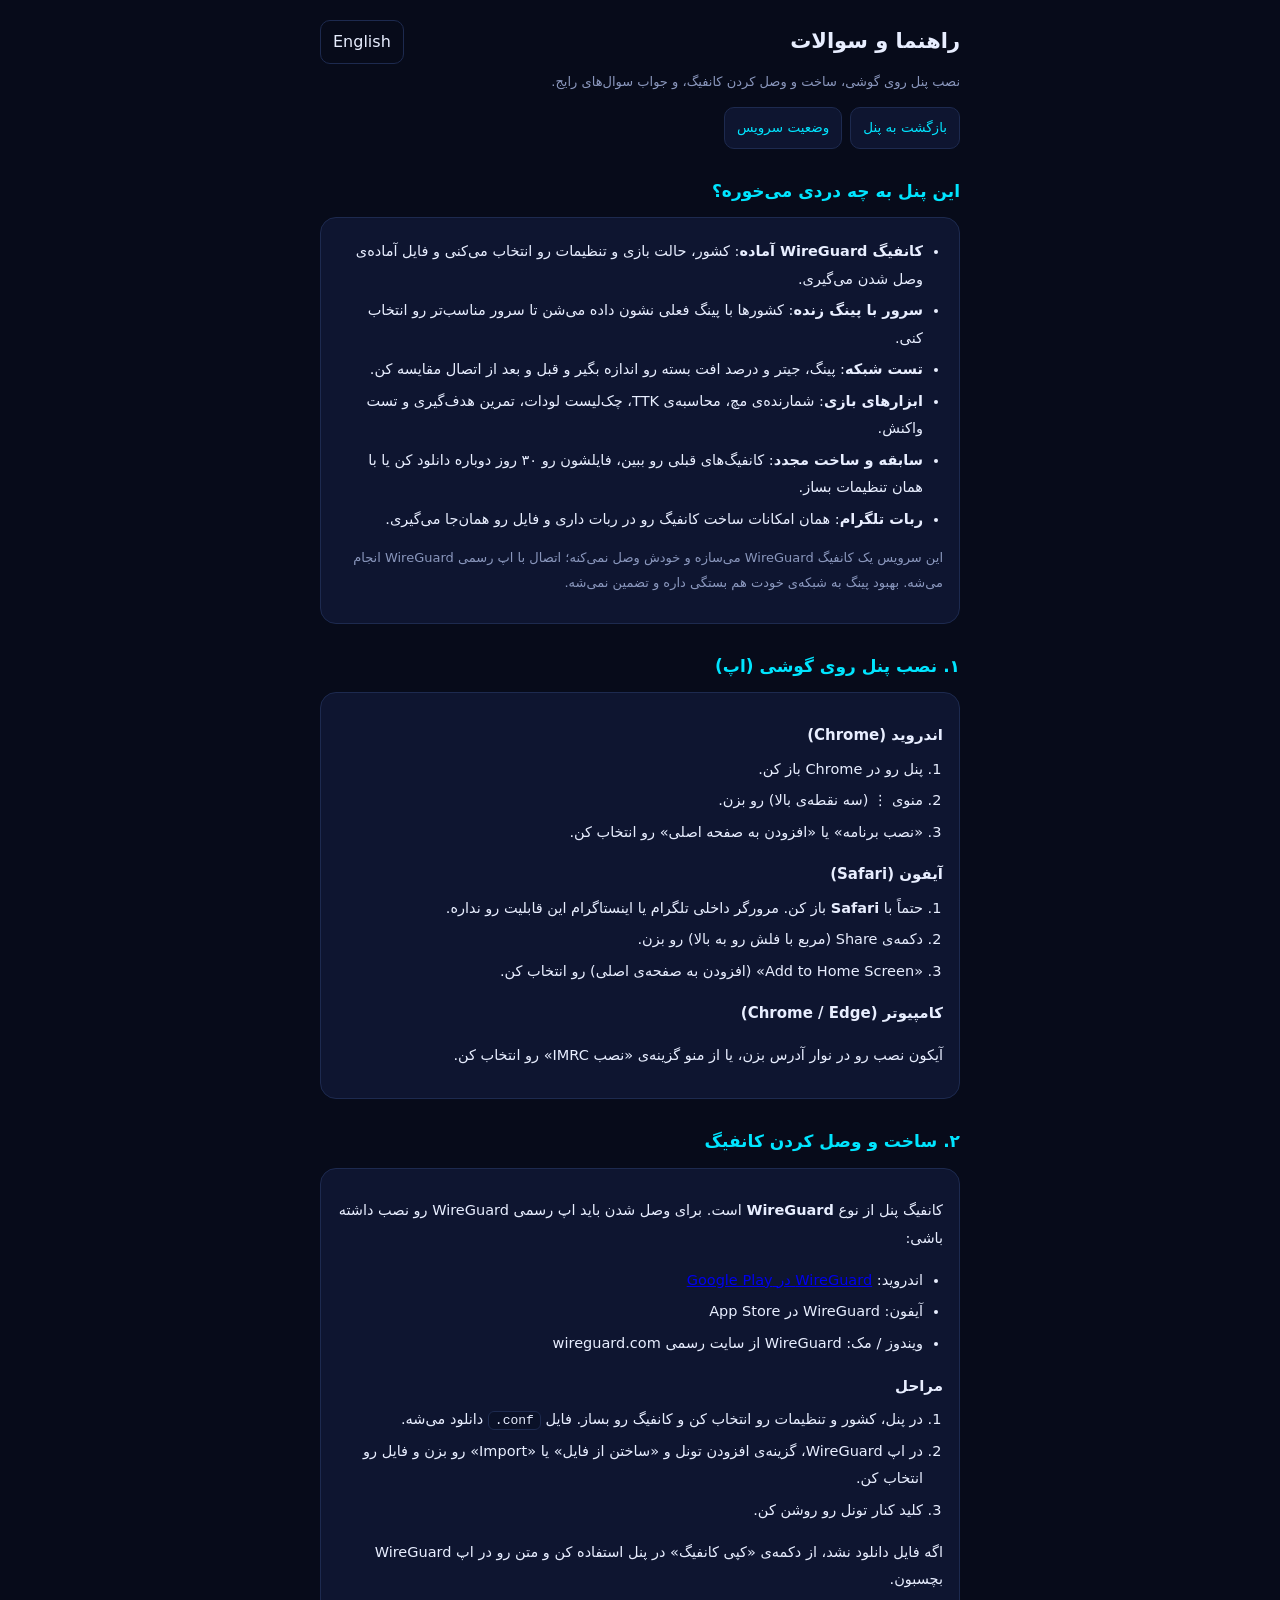
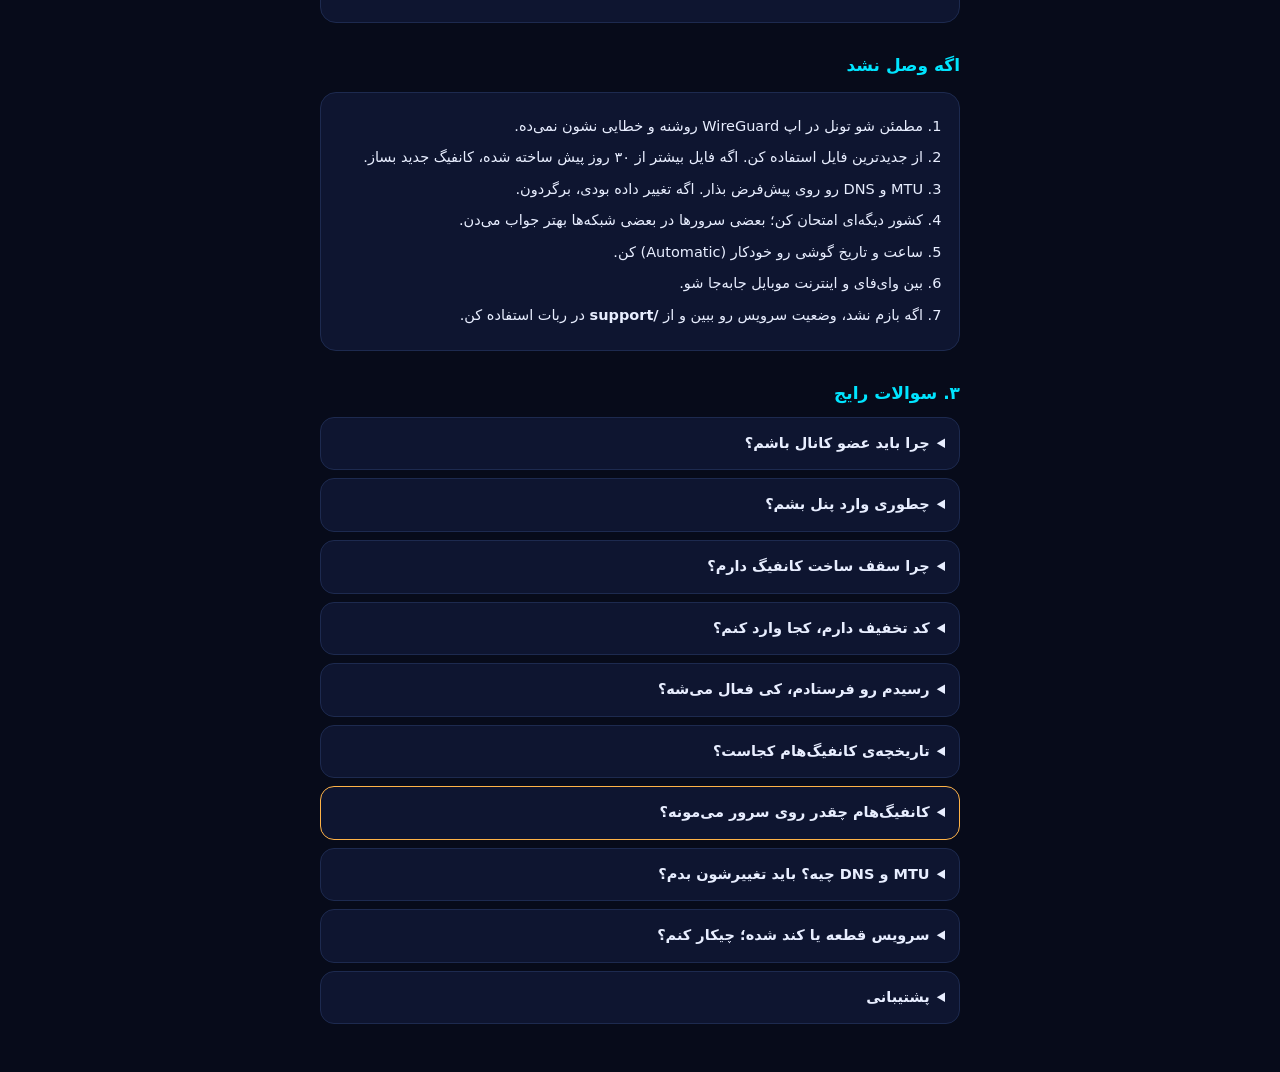
<file: help.html>
<!DOCTYPE html>
<html lang="fa" dir="rtl">
<head>
<meta charset="UTF-8"/>
<meta name="viewport" content="width=device-width,initial-scale=1,viewport-fit=cover"/>
<meta name="robots" content="noindex"/>
<meta name="theme-color" content="#070B1A"/>
<link rel="manifest" href="/manifest.webmanifest"/>
<link rel="apple-touch-icon" href="/icons/apple-touch-icon.png"/>
<title>راهنما و سوالات • IMRC | Help &amp; FAQ</title>
<style>
  :root{--bg:#070B1A;--card:#0E1530;--line:#1d2a4f;--tx:#E8EEFF;--dim:#8a97bd;--ac:#00E5FF}
  *{box-sizing:border-box}
  body{margin:0;min-height:100vh;background:var(--bg);color:var(--tx);font-family:Vazirmatn,system-ui,sans-serif;padding:20px 16px 48px;line-height:1.9}
  .wrap{max-width:640px;margin:0 auto}
  .top{display:flex;align-items:center;justify-content:space-between;gap:10px;margin-bottom:6px}
  h1{font-size:21px;margin:0}
  h2{font-size:17px;margin:26px 0 8px;color:var(--ac)}
  h3{font-size:15px;margin:14px 0 4px}
  p,li{font-size:14.5px;color:var(--tx)}
  .sub{color:var(--dim);font-size:13px}
  .card{background:var(--card);border:1px solid var(--line);border-radius:16px;padding:14px 16px;margin-top:10px}
  ol,ul{padding-inline-start:20px;margin:6px 0}
  li{margin:4px 0}
  code{direction:ltr;unicode-bidi:isolate;background:#0a1128;border:1px solid var(--line);border-radius:6px;padding:1px 6px;font-size:13px}
  .lang{background:transparent;color:var(--tx);border:1px solid var(--line);border-radius:10px;padding:6px 12px;font:inherit;cursor:pointer;white-space:nowrap}
  .nav{display:flex;gap:8px;flex-wrap:wrap;margin:12px 0 4px}
  .nav a{background:var(--card);border:1px solid var(--line);border-radius:10px;padding:7px 12px;color:var(--ac);text-decoration:none;font-size:13.5px}
  details{background:var(--card);border:1px solid var(--line);border-radius:14px;padding:12px 14px;margin-top:8px}
  summary{cursor:pointer;font-weight:700;font-size:14.5px}
  details p{margin:8px 0 0;color:var(--dim)}
  details[open] summary{color:var(--ac)}
  .warn{border-color:#ffb347}
  /* دو زبان: فقط بلوک زبان فعال نمایش داده می‌شه */
  html:not([lang="en"]) .en{display:none}
  html[lang="en"] .fa{display:none}
</style>
</head>
<body>
<div class="wrap">
  <div class="top">
    <h1><span class="fa">راهنما و سوالات</span><span class="en">Help &amp; FAQ</span></h1>
    <button class="lang" id="langBtn" type="button" onclick="toggleLang()">English</button>
  </div>
  <div class="sub"><span class="fa">نصب پنل روی گوشی، ساخت و وصل کردن کانفیگ، و جواب سوال‌های رایج.</span><span class="en">Install the panel on your phone, import your config, and common questions.</span></div>
  <div id="envWarn" class="card warn" style="display:none">
    <div class="fa">این صفحه داخل مرورگر برنامه‌ی دیگری (مثل تلگرام یا اینستاگرام) باز شده. برای نصب روی گوشی، لینک را در <b>Safari</b> (آیفون) یا <b>Chrome</b> (اندروید) باز کن.</div>
    <div class="en">This page is open inside another app’s browser (Telegram, Instagram…). To install on your phone, open the link in <b>Safari</b> (iPhone) or <b>Chrome</b> (Android).</div>
  </div>
  <div class="nav">
    <a href="/"><span class="fa">بازگشت به پنل</span><span class="en">Back to panel</span></a>
    <a href="/status.html"><span class="fa">وضعیت سرویس</span><span class="en">Service status</span></a>
  </div>

  <!-- ===== به چه دردی می‌خوره ===== -->
  <h2><span class="fa">این پنل به چه دردی می‌خوره؟</span><span class="en">What is this panel for?</span></h2>
  <div class="card">
    <ul class="fa">
      <li><b>کانفیگ WireGuard آماده</b>: کشور، حالت بازی و تنظیمات رو انتخاب می‌کنی و فایل آماده‌ی وصل شدن می‌گیری.</li>
      <li><b>سرور با پینگ زنده</b>: کشورها با پینگ فعلی نشون داده می‌شن تا سرور مناسب‌تر رو انتخاب کنی.</li>
      <li><b>تست شبکه</b>: پینگ، جیتر و درصد افت بسته رو اندازه بگیر و قبل و بعد از اتصال مقایسه کن.</li>
      <li><b>ابزارهای بازی</b>: شمارنده‌ی مچ، محاسبه‌ی TTK، چک‌لیست لودات، تمرین هدف‌گیری و تست واکنش.</li>
      <li><b>سابقه و ساخت مجدد</b>: کانفیگ‌های قبلی رو ببین، فایلشون رو ۳۰ روز دوباره دانلود کن یا با همان تنظیمات بساز.</li>
      <li><b>ربات تلگرام</b>: همان امکانات ساخت کانفیگ رو در ربات داری و فایل رو همان‌جا می‌گیری.</li>
    </ul>
    <ul class="en">
      <li><b>Ready WireGuard configs</b>: pick a region, game mode and settings, and get a file ready to import.</li>
      <li><b>Live server ping</b>: regions are shown with their current ping so you can choose a better one.</li>
      <li><b>Network test</b>: measure ping, jitter and packet loss, and compare before and after connecting.</li>
      <li><b>Game tools</b>: kill/death counter, TTK calculator, loadout checklist, aim training and reaction test.</li>
      <li><b>History and rebuild</b>: review past configs, download their file again for 30 days, or rebuild with the same settings.</li>
      <li><b>Telegram bot</b>: the same config builder is available in the bot, and the file is sent there.</li>
    </ul>
    <p class="sub"><span class="fa">این سرویس یک کانفیگ WireGuard می‌سازه و خودش وصل نمی‌کنه؛ اتصال با اپ رسمی WireGuard انجام می‌شه. بهبود پینگ به شبکه‌ی خودت هم بستگی داره و تضمین نمی‌شه.</span><span class="en">This service builds a WireGuard config; the connection is made with the official WireGuard app. Ping improvement also depends on your own network and is not guaranteed.</span></p>
  </div>

  <!-- ===== نصب روی گوشی ===== -->
  <h2><span class="fa">۱. نصب پنل روی گوشی (اپ)</span><span class="en">1. Install the panel on your phone</span></h2>
  <div class="card">
    <h3><span class="fa">اندروید (Chrome)</span><span class="en">Android (Chrome)</span></h3>
    <ol class="fa">
      <li>پنل رو در Chrome باز کن.</li>
      <li>منوی ⋮ (سه نقطه‌ی بالا) رو بزن.</li>
      <li>«نصب برنامه» یا «افزودن به صفحه اصلی» رو انتخاب کن.</li>
    </ol>
    <ol class="en">
      <li>Open the panel in Chrome.</li>
      <li>Tap the ⋮ menu (top right).</li>
      <li>Choose “Install app” or “Add to Home screen”.</li>
    </ol>
    <h3><span class="fa">آیفون (Safari)</span><span class="en">iPhone (Safari)</span></h3>
    <ol class="fa">
      <li>حتماً با <b>Safari</b> باز کن. مرورگر داخلی تلگرام یا اینستاگرام این قابلیت رو نداره.</li>
      <li>دکمه‌ی Share (مربع با فلش رو به بالا) رو بزن.</li>
      <li>«Add to Home Screen» (افزودن به صفحه‌ی اصلی) رو انتخاب کن.</li>
    </ol>
    <ol class="en">
      <li>Open the panel in <b>Safari</b>. In-app browsers (Telegram, Instagram) don’t support this.</li>
      <li>Tap the Share button (square with an up arrow).</li>
      <li>Choose “Add to Home Screen”.</li>
    </ol>
    <h3><span class="fa">کامپیوتر (Chrome / Edge)</span><span class="en">Computer (Chrome / Edge)</span></h3>
    <p class="fa">آیکون نصب رو در نوار آدرس بزن، یا از منو گزینه‌ی «نصب IMRC» رو انتخاب کن.</p>
    <p class="en">Click the install icon in the address bar, or choose “Install IMRC” from the menu.</p>
  </div>

  <!-- ===== وصل کردن کانفیگ ===== -->
  <h2 id="connect"><span class="fa">۲. ساخت و وصل کردن کانفیگ</span><span class="en">2. Build and import your config</span></h2>
  <div class="card">
    <p class="fa">کانفیگ پنل از نوع <b>WireGuard</b> است. برای وصل شدن باید اپ رسمی WireGuard رو نصب داشته باشی:</p>
    <p class="en">The panel’s config is in <b>WireGuard</b> format. You need the official WireGuard app to connect:</p>
    <ul class="fa">
      <li>اندروید: <a href="https://play.google.com/store/apps/details?id=com.wireguard.android" target="_blank" rel="noopener">WireGuard در Google Play</a></li>
      <li>آیفون: WireGuard در App Store</li>
      <li>ویندوز / مک: WireGuard از سایت رسمی wireguard.com</li>
    </ul>
    <ul class="en">
      <li>Android: <a href="https://play.google.com/store/apps/details?id=com.wireguard.android" target="_blank" rel="noopener">WireGuard on Google Play</a></li>
      <li>iPhone: WireGuard on the App Store</li>
      <li>Windows / macOS: WireGuard from wireguard.com</li>
    </ul>
    <h3><span class="fa">مراحل</span><span class="en">Steps</span></h3>
    <ol class="fa">
      <li>در پنل، کشور و تنظیمات رو انتخاب کن و کانفیگ رو بساز. فایل <code>.conf</code> دانلود می‌شه.</li>
      <li>در اپ WireGuard، گزینه‌ی افزودن تونل و «ساختن از فایل» یا «Import» رو بزن و فایل رو انتخاب کن.</li>
      <li>کلید کنار تونل رو روشن کن.</li>
    </ol>
    <ol class="en">
      <li>In the panel, pick a region and settings, then build the config. A <code>.conf</code> file downloads.</li>
      <li>In the WireGuard app, add a tunnel, choose “Create from file” or “Import”, and select the file.</li>
      <li>Switch the tunnel on.</li>
    </ol>
    <p class="fa">اگه فایل دانلود نشد، از دکمه‌ی «کپی کانفیگ» در پنل استفاده کن و متن رو در اپ WireGuard بچسبون.</p>
    <p class="en">If the file doesn’t download, use “Copy config” in the panel and paste the text into the WireGuard app.</p>
  </div>

  <!-- ===== عیب‌یابی ===== -->
  <h2><span class="fa">اگه وصل نشد</span><span class="en">If it won’t connect</span></h2>
  <div class="card">
    <ol class="fa">
      <li>مطمئن شو تونل در اپ WireGuard روشنه و خطایی نشون نمی‌ده.</li>
      <li>از جدیدترین فایل استفاده کن. اگه فایل بیشتر از ۳۰ روز پیش ساخته شده، کانفیگ جدید بساز.</li>
      <li>MTU و DNS رو روی پیش‌فرض بذار. اگه تغییر داده بودی، برگردون.</li>
      <li>کشور دیگه‌ای امتحان کن؛ بعضی سرورها در بعضی شبکه‌ها بهتر جواب می‌دن.</li>
      <li>ساعت و تاریخ گوشی رو خودکار (Automatic) کن.</li>
      <li>بین وای‌فای و اینترنت موبایل جابه‌جا شو.</li>
      <li>اگه بازم نشد، وضعیت سرویس رو ببین و از <b>/support</b> در ربات استفاده کن.</li>
    </ol>
    <ol class="en">
      <li>Make sure the tunnel is switched on in the WireGuard app with no error.</li>
      <li>Use the newest file. If it was built more than 30 days ago, build a new config.</li>
      <li>Keep MTU and DNS at the defaults. Revert them if you changed them.</li>
      <li>Try another region; some servers work better on some networks.</li>
      <li>Set your phone’s date and time to automatic.</li>
      <li>Switch between Wi-Fi and mobile data.</li>
      <li>If it still fails, check the service status and send <b>/support</b> to the bot.</li>
    </ol>
  </div>

  <!-- ===== سوالات ===== -->
  <h2><span class="fa">۳. سوالات رایج</span><span class="en">3. Frequently asked questions</span></h2>

  <details>
    <summary><span class="fa">چرا باید عضو کانال باشم؟</span><span class="en">Why do I need to join the channel?</span></summary>
    <p><span class="fa">استفاده از پنل برای اعضای کانال <b>@IMRC_Panel</b> است. اگه از کانال خارج بشی، ساخت کانفیگ موقتاً بسته می‌شه.</span>
       <span class="en">The panel is for members of <b>@IMRC_Panel</b>. If you leave the channel, building configs is paused until you rejoin.</span></p>
  </details>

  <details>
    <summary><span class="fa">چطوری وارد پنل بشم؟</span><span class="en">How do I log in?</span></summary>
    <p><span class="fa">با حساب تلگرامت. روی «ورود با تلگرام» بزن و تأیید کن. ورود با رمز عبور فقط برای ادمین است.</span>
       <span class="en">With your Telegram account. Tap “Log in with Telegram” and confirm. Password login is for admins only.</span></p>
  </details>

  <details>
    <summary><span class="fa">چرا سقف ساخت کانفیگ دارم؟</span><span class="en">Why is there a limit on configs?</span></summary>
    <p><span class="fa">کاربران رایگان فقط به چند کشور مشخص و با سقف محدود دسترسی دارن. اشتراک، سقف بیشتر و کشورها و امکانات بیشتری می‌ده. پلن‌ها و قیمت‌ها رو از ربات تلگرام با دستور <b>/plans</b> ببین.</span>
       <span class="en">Free accounts can use a few countries with a limited number of configs. A subscription raises the limit and unlocks more countries and options. See plans and prices in the Telegram bot with <b>/plans</b>.</span></p>
  </details>

  <details>
    <summary><span class="fa">کد تخفیف دارم، کجا وارد کنم؟</span><span class="en">I have a discount code. Where do I enter it?</span></summary>
    <p><span class="fa">در ربات تلگرام با دستور <b>/code KOD</b> بفرست، قبل از ارسال عکس رسید.</span>
       <span class="en">Send <b>/code CODE</b> to the Telegram bot before you send your payment receipt.</span></p>
  </details>

  <details>
    <summary><span class="fa">رسیدم رو فرستادم، کی فعال می‌شه؟</span><span class="en">I sent my receipt. When is it activated?</span></summary>
    <p><span class="fa">بعد از بررسی ادمین. وقتی تأیید شد، ربات برات پیام می‌ده و اشتراکت فعال می‌شه. اگه طولانی شد، از دستور <b>/support</b> استفاده کن.</span>
       <span class="en">After an admin reviews it. The bot messages you when it’s approved and your subscription starts. If it takes too long, use <b>/support</b>.</span></p>
  </details>

  <details>
    <summary><span class="fa">تاریخچه‌ی کانفیگ‌هام کجاست؟</span><span class="en">Where is my config history?</span></summary>
    <p><span class="fa">در پنل، بخش «آمار» و «سابقه‌ی حساب من». آنجا زمان، کشور، حالت بازی و نقش هر کانفیگ دیده می‌شه و با «ساخت مجدد» می‌تونی همان تنظیمات رو دوباره بسازی.</span>
       <span class="en">In the panel’s Stats tab, under “My account history”. It lists the time, region, mode, and role of each config. “Rebuild” creates a new config with the same settings.</span></p>
  </details>

  <details class="warn">
    <summary><span class="fa">کانفیگ‌هام چقدر روی سرور می‌مونه؟</span><span class="en">How long is my config kept on the server?</span></summary>
    <p><span class="fa">فایل کامل کانفیگ (شامل کلید خصوصی) ۳۰ روز روی حساب تو نگه داشته می‌شه و بعد از ۳۰ روز خودکار حذف می‌شه. در تب «آمار» پنل یا در ربات با <b>/configs</b> می‌تونی دوباره دانلودش کنی. فایل رو با کسی به اشتراک نگذار: هرکسی کلید داشته باشه می‌تونه با اون وصل بشه. کاربر دارای اشتراک فعال، سه روز قبل از حذف هر فایل، یادآوری تلگرام می‌گیرد.</span>
       <span class="en">The full config file (including its private key) is kept on your account for 30 days, then deleted automatically. You can download it again from the Stats tab in the panel, or with <b>/configs</b> in the bot. Never share the file: anyone with the key can connect with it. Subscribers get a Telegram reminder three days before each file is deleted.</span></p>
  </details>

  <details>
    <summary><span class="fa">MTU و DNS چیه؟ باید تغییرشون بدم؟</span><span class="en">What are MTU and DNS? Should I change them?</span></summary>
    <p><span class="fa">DNS نشونی سرورهایی است که نام سایت‌ها رو به آدرس تبدیل می‌کنه. MTU بیشترین اندازه‌ی هر بسته است. اگه تازه‌کاری، تنظیمات پیش‌فرض رو نگه دار؛ تغییر دلخواه فقط برای کسانی که پینگ یا اتصالشون مشکل دارن لازمه.</span>
       <span class="en">DNS is the address of the servers that turn site names into addresses. MTU is the largest packet size. If you’re new, keep the defaults. Custom values are only worth trying if your ping or connection has problems.</span></p>
  </details>

  <details>
    <summary><span class="fa">سرویس قطعه یا کند شده؛ چیکار کنم؟</span><span class="en">The service seems down or slow. What should I do?</span></summary>
    <p><span class="fa">اول صفحه‌ی <a href="/status.html">وضعیت سرویس</a> رو ببین. اگه همه‌چیز فعال بود، اینترنت خودت رو چک کن و دوباره وصل شو. اگه مشکل باقی موند، به پشتیبانی پیام بده.</span>
       <span class="en">First check the <a href="/status.html">service status</a> page. If everything is operational, check your internet and reconnect. If it persists, contact support.</span></p>
  </details>

  <details>
    <summary><span class="fa">پشتیبانی</span><span class="en">Support</span></summary>
    <p><span class="fa">در ربات تلگرام با دستور <b>/support</b> یا دکمه‌ی «پشتیبانی» پیام بده. پشتیبانی مستقیم: <b>@IMRC_support</b></span>
       <span class="en">Send <b>/support</b> or tap “Support” in the Telegram bot. Direct contact: <b>@IMRC_support</b></span></p>
  </details>
</div>

<script>
(function(){
  var lang = new URLSearchParams(location.search).get("lang") || localStorage.getItem("IMRC_lang") || "fa";
  if (lang !== "en") lang = "fa";
  function setLang(l){
    lang = l === "en" ? "en" : "fa";
    localStorage.setItem("IMRC_lang", lang);
    document.documentElement.lang = lang;
    document.documentElement.dir = lang === "en" ? "ltr" : "rtl";
    document.getElementById("langBtn").textContent = lang === "en" ? "فارسی" : "English";
    document.title = lang === "en" ? "Help & FAQ • IMRC" : "راهنما و سوالات • IMRC";
  }
  window.toggleLang = function(){ setLang(lang === "en" ? "fa" : "en") };
  setLang(lang);

  // هشدار: داخل مرورگر تلگرام/اینستاگرام، یا iPhone با مرورگری غیر از Safari (نصب اپ کار نمی‌کنه)
  const ua = navigator.userAgent || "";
  const inApp = /Telegram|Instagram|FBAN|FBAV|Line\/|MicroMessenger|Snapchat/i.test(ua);
  const iosNotSafari = /iPhone|iPad|iPod/.test(ua) && /CriOS|FxiOS|EdgiOS|OPiOS/.test(ua);
  if (inApp || iosNotSafari) document.getElementById("envWarn").style.display = "";
})();
</script>
</body>
</html>
</file>
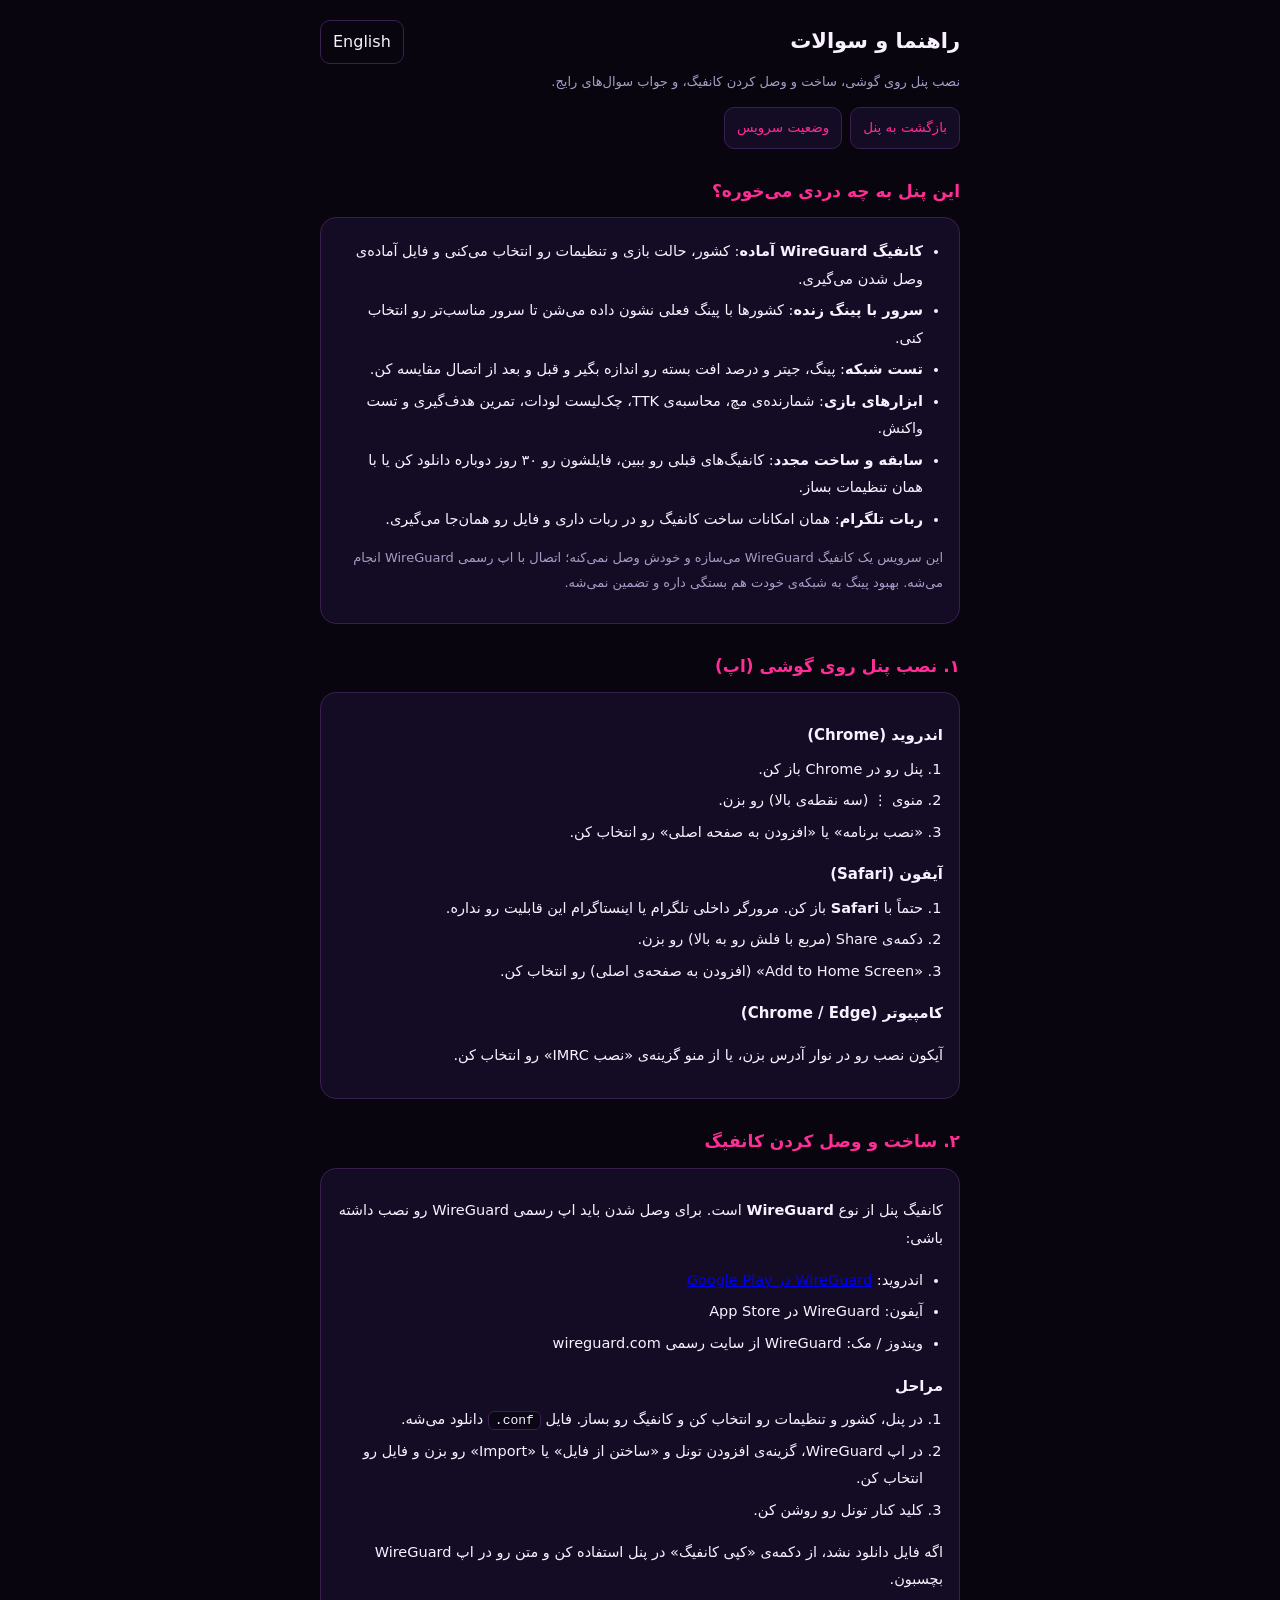
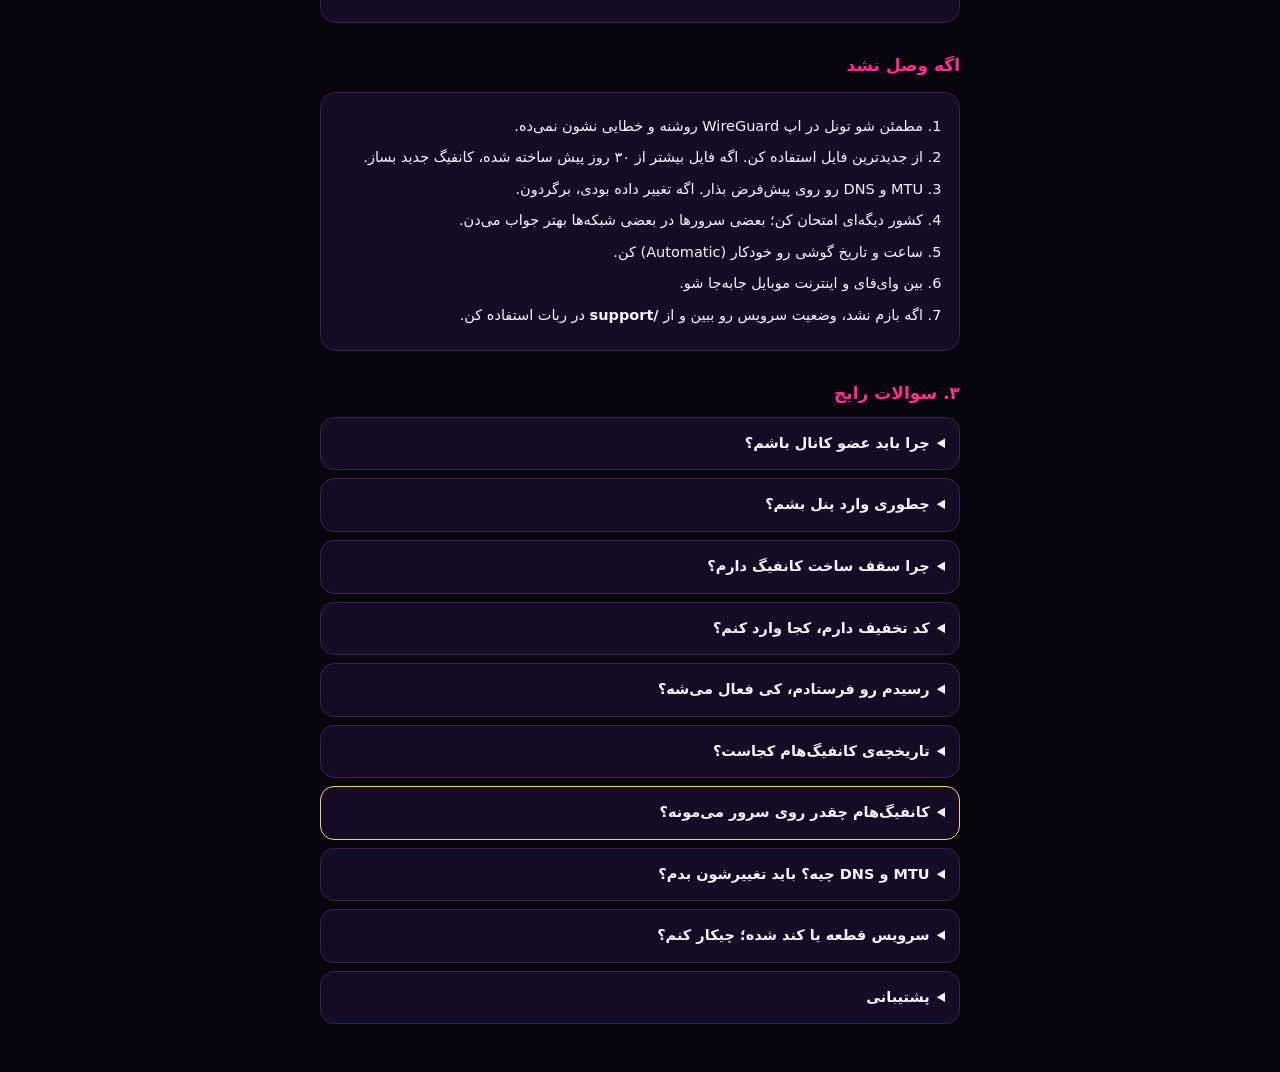
<file: public/help.html>
<!DOCTYPE html>
<html lang="fa" dir="rtl">
<head>
<meta charset="UTF-8"/>
<meta name="viewport" content="width=device-width,initial-scale=1,viewport-fit=cover"/>
<meta name="robots" content="noindex"/>
<meta name="theme-color" content="#08050F"/>
<link rel="manifest" href="/manifest.webmanifest"/>
<link rel="apple-touch-icon" href="/icons/apple-touch-icon.png"/>
<title>راهنما و سوالات • IMRC | Help &amp; FAQ</title>
<style>
  :root{--bg:#08050F;--card:#140C24;--line:#3A2050;--tx:#F8F2FF;--dim:#A99BC6;--ac:#FF2D95}
  *{box-sizing:border-box}
  body{margin:0;min-height:100vh;background:var(--bg);color:var(--tx);font-family:Vazirmatn,system-ui,sans-serif;padding:20px 16px 48px;line-height:1.9}
  .wrap{max-width:640px;margin:0 auto}
  .top{display:flex;align-items:center;justify-content:space-between;gap:10px;margin-bottom:6px}
  h1{font-size:21px;margin:0}
  h2{font-size:17px;margin:26px 0 8px;color:var(--ac)}
  h3{font-size:15px;margin:14px 0 4px}
  p,li{font-size:14.5px;color:var(--tx)}
  .sub{color:var(--dim);font-size:13px}
  .card{background:var(--card);border:1px solid var(--line);border-radius:16px;padding:14px 16px;margin-top:10px}
  ol,ul{padding-inline-start:20px;margin:6px 0}
  li{margin:4px 0}
  code{direction:ltr;unicode-bidi:isolate;background:#0B0716;border:1px solid var(--line);border-radius:6px;padding:1px 6px;font-size:13px}
  .lang{background:transparent;color:var(--tx);border:1px solid var(--line);border-radius:10px;padding:6px 12px;font:inherit;cursor:pointer;white-space:nowrap}
  .nav{display:flex;gap:8px;flex-wrap:wrap;margin:12px 0 4px}
  .nav a{background:var(--card);border:1px solid var(--line);border-radius:10px;padding:7px 12px;color:var(--ac);text-decoration:none;font-size:13.5px}
  details{background:var(--card);border:1px solid var(--line);border-radius:14px;padding:12px 14px;margin-top:8px}
  summary{cursor:pointer;font-weight:700;font-size:14.5px}
  details p{margin:8px 0 0;color:var(--dim)}
  details[open] summary{color:var(--ac)}
  .warn{border-color:#FFC98C}
  /* دو زبان: فقط بلوک زبان فعال نمایش داده می‌شه */
  html:not([lang="en"]) .en{display:none}
  html[lang="en"] .fa{display:none}
</style>
</head>
<body>
<div class="wrap">
  <div class="top">
    <h1><span class="fa">راهنما و سوالات</span><span class="en">Help &amp; FAQ</span></h1>
    <button class="lang" id="langBtn" type="button" onclick="toggleLang()">English</button>
  </div>
  <div class="sub"><span class="fa">نصب پنل روی گوشی، ساخت و وصل کردن کانفیگ، و جواب سوال‌های رایج.</span><span class="en">Install the panel on your phone, import your config, and common questions.</span></div>
  <div id="envWarn" class="card warn" style="display:none">
    <div class="fa">این صفحه داخل مرورگر برنامه‌ی دیگری (مثل تلگرام یا اینستاگرام) باز شده. برای نصب روی گوشی، لینک را در <b>Safari</b> (آیفون) یا <b>Chrome</b> (اندروید) باز کن.</div>
    <div class="en">This page is open inside another app’s browser (Telegram, Instagram…). To install on your phone, open the link in <b>Safari</b> (iPhone) or <b>Chrome</b> (Android).</div>
  </div>
  <div class="nav">
    <a href="/"><span class="fa">بازگشت به پنل</span><span class="en">Back to panel</span></a>
    <a href="/status.html"><span class="fa">وضعیت سرویس</span><span class="en">Service status</span></a>
  </div>

  <!-- ===== به چه دردی می‌خوره ===== -->
  <h2><span class="fa">این پنل به چه دردی می‌خوره؟</span><span class="en">What is this panel for?</span></h2>
  <div class="card">
    <ul class="fa">
      <li><b>کانفیگ WireGuard آماده</b>: کشور، حالت بازی و تنظیمات رو انتخاب می‌کنی و فایل آماده‌ی وصل شدن می‌گیری.</li>
      <li><b>سرور با پینگ زنده</b>: کشورها با پینگ فعلی نشون داده می‌شن تا سرور مناسب‌تر رو انتخاب کنی.</li>
      <li><b>تست شبکه</b>: پینگ، جیتر و درصد افت بسته رو اندازه بگیر و قبل و بعد از اتصال مقایسه کن.</li>
      <li><b>ابزارهای بازی</b>: شمارنده‌ی مچ، محاسبه‌ی TTK، چک‌لیست لودات، تمرین هدف‌گیری و تست واکنش.</li>
      <li><b>سابقه و ساخت مجدد</b>: کانفیگ‌های قبلی رو ببین، فایلشون رو ۳۰ روز دوباره دانلود کن یا با همان تنظیمات بساز.</li>
      <li><b>ربات تلگرام</b>: همان امکانات ساخت کانفیگ رو در ربات داری و فایل رو همان‌جا می‌گیری.</li>
    </ul>
    <ul class="en">
      <li><b>Ready WireGuard configs</b>: pick a region, game mode and settings, and get a file ready to import.</li>
      <li><b>Live server ping</b>: regions are shown with their current ping so you can choose a better one.</li>
      <li><b>Network test</b>: measure ping, jitter and packet loss, and compare before and after connecting.</li>
      <li><b>Game tools</b>: kill/death counter, TTK calculator, loadout checklist, aim training and reaction test.</li>
      <li><b>History and rebuild</b>: review past configs, download their file again for 30 days, or rebuild with the same settings.</li>
      <li><b>Telegram bot</b>: the same config builder is available in the bot, and the file is sent there.</li>
    </ul>
    <p class="sub"><span class="fa">این سرویس یک کانفیگ WireGuard می‌سازه و خودش وصل نمی‌کنه؛ اتصال با اپ رسمی WireGuard انجام می‌شه. بهبود پینگ به شبکه‌ی خودت هم بستگی داره و تضمین نمی‌شه.</span><span class="en">This service builds a WireGuard config; the connection is made with the official WireGuard app. Ping improvement also depends on your own network and is not guaranteed.</span></p>
  </div>

  <!-- ===== نصب روی گوشی ===== -->
  <h2><span class="fa">۱. نصب پنل روی گوشی (اپ)</span><span class="en">1. Install the panel on your phone</span></h2>
  <div class="card">
    <h3><span class="fa">اندروید (Chrome)</span><span class="en">Android (Chrome)</span></h3>
    <ol class="fa">
      <li>پنل رو در Chrome باز کن.</li>
      <li>منوی ⋮ (سه نقطه‌ی بالا) رو بزن.</li>
      <li>«نصب برنامه» یا «افزودن به صفحه اصلی» رو انتخاب کن.</li>
    </ol>
    <ol class="en">
      <li>Open the panel in Chrome.</li>
      <li>Tap the ⋮ menu (top right).</li>
      <li>Choose “Install app” or “Add to Home screen”.</li>
    </ol>
    <h3><span class="fa">آیفون (Safari)</span><span class="en">iPhone (Safari)</span></h3>
    <ol class="fa">
      <li>حتماً با <b>Safari</b> باز کن. مرورگر داخلی تلگرام یا اینستاگرام این قابلیت رو نداره.</li>
      <li>دکمه‌ی Share (مربع با فلش رو به بالا) رو بزن.</li>
      <li>«Add to Home Screen» (افزودن به صفحه‌ی اصلی) رو انتخاب کن.</li>
    </ol>
    <ol class="en">
      <li>Open the panel in <b>Safari</b>. In-app browsers (Telegram, Instagram) don’t support this.</li>
      <li>Tap the Share button (square with an up arrow).</li>
      <li>Choose “Add to Home Screen”.</li>
    </ol>
    <h3><span class="fa">کامپیوتر (Chrome / Edge)</span><span class="en">Computer (Chrome / Edge)</span></h3>
    <p class="fa">آیکون نصب رو در نوار آدرس بزن، یا از منو گزینه‌ی «نصب IMRC» رو انتخاب کن.</p>
    <p class="en">Click the install icon in the address bar, or choose “Install IMRC” from the menu.</p>
  </div>

  <!-- ===== وصل کردن کانفیگ ===== -->
  <h2 id="connect"><span class="fa">۲. ساخت و وصل کردن کانفیگ</span><span class="en">2. Build and import your config</span></h2>
  <div class="card">
    <p class="fa">کانفیگ پنل از نوع <b>WireGuard</b> است. برای وصل شدن باید اپ رسمی WireGuard رو نصب داشته باشی:</p>
    <p class="en">The panel’s config is in <b>WireGuard</b> format. You need the official WireGuard app to connect:</p>
    <ul class="fa">
      <li>اندروید: <a href="https://play.google.com/store/apps/details?id=com.wireguard.android" target="_blank" rel="noopener">WireGuard در Google Play</a></li>
      <li>آیفون: WireGuard در App Store</li>
      <li>ویندوز / مک: WireGuard از سایت رسمی wireguard.com</li>
    </ul>
    <ul class="en">
      <li>Android: <a href="https://play.google.com/store/apps/details?id=com.wireguard.android" target="_blank" rel="noopener">WireGuard on Google Play</a></li>
      <li>iPhone: WireGuard on the App Store</li>
      <li>Windows / macOS: WireGuard from wireguard.com</li>
    </ul>
    <h3><span class="fa">مراحل</span><span class="en">Steps</span></h3>
    <ol class="fa">
      <li>در پنل، کشور و تنظیمات رو انتخاب کن و کانفیگ رو بساز. فایل <code>.conf</code> دانلود می‌شه.</li>
      <li>در اپ WireGuard، گزینه‌ی افزودن تونل و «ساختن از فایل» یا «Import» رو بزن و فایل رو انتخاب کن.</li>
      <li>کلید کنار تونل رو روشن کن.</li>
    </ol>
    <ol class="en">
      <li>In the panel, pick a region and settings, then build the config. A <code>.conf</code> file downloads.</li>
      <li>In the WireGuard app, add a tunnel, choose “Create from file” or “Import”, and select the file.</li>
      <li>Switch the tunnel on.</li>
    </ol>
    <p class="fa">اگه فایل دانلود نشد، از دکمه‌ی «کپی کانفیگ» در پنل استفاده کن و متن رو در اپ WireGuard بچسبون.</p>
    <p class="en">If the file doesn’t download, use “Copy config” in the panel and paste the text into the WireGuard app.</p>
  </div>

  <!-- ===== عیب‌یابی ===== -->
  <h2><span class="fa">اگه وصل نشد</span><span class="en">If it won’t connect</span></h2>
  <div class="card">
    <ol class="fa">
      <li>مطمئن شو تونل در اپ WireGuard روشنه و خطایی نشون نمی‌ده.</li>
      <li>از جدیدترین فایل استفاده کن. اگه فایل بیشتر از ۳۰ روز پیش ساخته شده، کانفیگ جدید بساز.</li>
      <li>MTU و DNS رو روی پیش‌فرض بذار. اگه تغییر داده بودی، برگردون.</li>
      <li>کشور دیگه‌ای امتحان کن؛ بعضی سرورها در بعضی شبکه‌ها بهتر جواب می‌دن.</li>
      <li>ساعت و تاریخ گوشی رو خودکار (Automatic) کن.</li>
      <li>بین وای‌فای و اینترنت موبایل جابه‌جا شو.</li>
      <li>اگه بازم نشد، وضعیت سرویس رو ببین و از <b>/support</b> در ربات استفاده کن.</li>
    </ol>
    <ol class="en">
      <li>Make sure the tunnel is switched on in the WireGuard app with no error.</li>
      <li>Use the newest file. If it was built more than 30 days ago, build a new config.</li>
      <li>Keep MTU and DNS at the defaults. Revert them if you changed them.</li>
      <li>Try another region; some servers work better on some networks.</li>
      <li>Set your phone’s date and time to automatic.</li>
      <li>Switch between Wi-Fi and mobile data.</li>
      <li>If it still fails, check the service status and send <b>/support</b> to the bot.</li>
    </ol>
  </div>

  <!-- ===== سوالات ===== -->
  <h2><span class="fa">۳. سوالات رایج</span><span class="en">3. Frequently asked questions</span></h2>

  <details>
    <summary><span class="fa">چرا باید عضو کانال باشم؟</span><span class="en">Why do I need to join the channel?</span></summary>
    <p><span class="fa">استفاده از پنل برای اعضای کانال <b>@IMRC_Panel</b> است. اگه از کانال خارج بشی، ساخت کانفیگ موقتاً بسته می‌شه.</span>
       <span class="en">The panel is for members of <b>@IMRC_Panel</b>. If you leave the channel, building configs is paused until you rejoin.</span></p>
  </details>

  <details>
    <summary><span class="fa">چطوری وارد پنل بشم؟</span><span class="en">How do I log in?</span></summary>
    <p><span class="fa">با حساب تلگرامت. روی «ورود با تلگرام» بزن و تأیید کن. ورود با رمز عبور فقط برای ادمین است.</span>
       <span class="en">With your Telegram account. Tap “Log in with Telegram” and confirm. Password login is for admins only.</span></p>
  </details>

  <details>
    <summary><span class="fa">چرا سقف ساخت کانفیگ دارم؟</span><span class="en">Why is there a limit on configs?</span></summary>
    <p><span class="fa">کاربران رایگان فقط به چند کشور مشخص و با سقف محدود دسترسی دارن. اشتراک، سقف بیشتر و کشورها و امکانات بیشتری می‌ده. پلن‌ها و قیمت‌ها رو از ربات تلگرام با دستور <b>/plans</b> ببین.</span>
       <span class="en">Free accounts can use a few countries with a limited number of configs. A subscription raises the limit and unlocks more countries and options. See plans and prices in the Telegram bot with <b>/plans</b>.</span></p>
  </details>

  <details>
    <summary><span class="fa">کد تخفیف دارم، کجا وارد کنم؟</span><span class="en">I have a discount code. Where do I enter it?</span></summary>
    <p><span class="fa">در ربات تلگرام با دستور <b>/code KOD</b> بفرست، قبل از ارسال عکس رسید.</span>
       <span class="en">Send <b>/code CODE</b> to the Telegram bot before you send your payment receipt.</span></p>
  </details>

  <details>
    <summary><span class="fa">رسیدم رو فرستادم، کی فعال می‌شه؟</span><span class="en">I sent my receipt. When is it activated?</span></summary>
    <p><span class="fa">بعد از بررسی ادمین. وقتی تأیید شد، ربات برات پیام می‌ده و اشتراکت فعال می‌شه. اگه طولانی شد، از دستور <b>/support</b> استفاده کن.</span>
       <span class="en">After an admin reviews it. The bot messages you when it’s approved and your subscription starts. If it takes too long, use <b>/support</b>.</span></p>
  </details>

  <details>
    <summary><span class="fa">تاریخچه‌ی کانفیگ‌هام کجاست؟</span><span class="en">Where is my config history?</span></summary>
    <p><span class="fa">در پنل، بخش «آمار» و «سابقه‌ی حساب من». آنجا زمان، کشور، حالت بازی و نقش هر کانفیگ دیده می‌شه و با «ساخت مجدد» می‌تونی همان تنظیمات رو دوباره بسازی.</span>
       <span class="en">In the panel’s Stats tab, under “My account history”. It lists the time, region, mode, and role of each config. “Rebuild” creates a new config with the same settings.</span></p>
  </details>

  <details class="warn">
    <summary><span class="fa">کانفیگ‌هام چقدر روی سرور می‌مونه؟</span><span class="en">How long is my config kept on the server?</span></summary>
    <p><span class="fa">فایل کامل کانفیگ (شامل کلید خصوصی) ۳۰ روز روی حساب تو نگه داشته می‌شه و بعد از ۳۰ روز خودکار حذف می‌شه. در تب «آمار» پنل یا در ربات با <b>/configs</b> می‌تونی دوباره دانلودش کنی. فایل رو با کسی به اشتراک نگذار: هرکسی کلید داشته باشه می‌تونه با اون وصل بشه. کاربر دارای اشتراک فعال، سه روز قبل از حذف هر فایل، یادآوری تلگرام می‌گیرد.</span>
       <span class="en">The full config file (including its private key) is kept on your account for 30 days, then deleted automatically. You can download it again from the Stats tab in the panel, or with <b>/configs</b> in the bot. Never share the file: anyone with the key can connect with it. Subscribers get a Telegram reminder three days before each file is deleted.</span></p>
  </details>

  <details>
    <summary><span class="fa">MTU و DNS چیه؟ باید تغییرشون بدم؟</span><span class="en">What are MTU and DNS? Should I change them?</span></summary>
    <p><span class="fa">DNS نشونی سرورهایی است که نام سایت‌ها رو به آدرس تبدیل می‌کنه. MTU بیشترین اندازه‌ی هر بسته است. اگه تازه‌کاری، تنظیمات پیش‌فرض رو نگه دار؛ تغییر دلخواه فقط برای کسانی که پینگ یا اتصالشون مشکل دارن لازمه.</span>
       <span class="en">DNS is the address of the servers that turn site names into addresses. MTU is the largest packet size. If you’re new, keep the defaults. Custom values are only worth trying if your ping or connection has problems.</span></p>
  </details>

  <details>
    <summary><span class="fa">سرویس قطعه یا کند شده؛ چیکار کنم؟</span><span class="en">The service seems down or slow. What should I do?</span></summary>
    <p><span class="fa">اول صفحه‌ی <a href="/status.html">وضعیت سرویس</a> رو ببین. اگه همه‌چیز فعال بود، اینترنت خودت رو چک کن و دوباره وصل شو. اگه مشکل باقی موند، به پشتیبانی پیام بده.</span>
       <span class="en">First check the <a href="/status.html">service status</a> page. If everything is operational, check your internet and reconnect. If it persists, contact support.</span></p>
  </details>

  <details>
    <summary><span class="fa">پشتیبانی</span><span class="en">Support</span></summary>
    <p><span class="fa">در ربات تلگرام با دستور <b>/support</b> یا دکمه‌ی «پشتیبانی» پیام بده. پشتیبانی مستقیم: <b>@IMRC_support</b></span>
       <span class="en">Send <b>/support</b> or tap “Support” in the Telegram bot. Direct contact: <b>@IMRC_support</b></span></p>
  </details>
</div>

<script>
(function(){
  var lang = new URLSearchParams(location.search).get("lang") || localStorage.getItem("IMRC_lang") || "fa";
  if (lang !== "en") lang = "fa";
  function setLang(l){
    lang = l === "en" ? "en" : "fa";
    localStorage.setItem("IMRC_lang", lang);
    document.documentElement.lang = lang;
    document.documentElement.dir = lang === "en" ? "ltr" : "rtl";
    document.getElementById("langBtn").textContent = lang === "en" ? "فارسی" : "English";
    document.title = lang === "en" ? "Help & FAQ • IMRC" : "راهنما و سوالات • IMRC";
  }
  window.toggleLang = function(){ setLang(lang === "en" ? "fa" : "en") };
  setLang(lang);

  // هشدار: داخل مرورگر تلگرام/اینستاگرام، یا iPhone با مرورگری غیر از Safari (نصب اپ کار نمی‌کنه)
  const ua = navigator.userAgent || "";
  const inApp = /Telegram|Instagram|FBAN|FBAV|Line\/|MicroMessenger|Snapchat/i.test(ua);
  const iosNotSafari = /iPhone|iPad|iPod/.test(ua) && /CriOS|FxiOS|EdgiOS|OPiOS/.test(ua);
  if (inApp || iosNotSafari) document.getElementById("envWarn").style.display = "";
})();
</script>
</body>
</html>
</file>
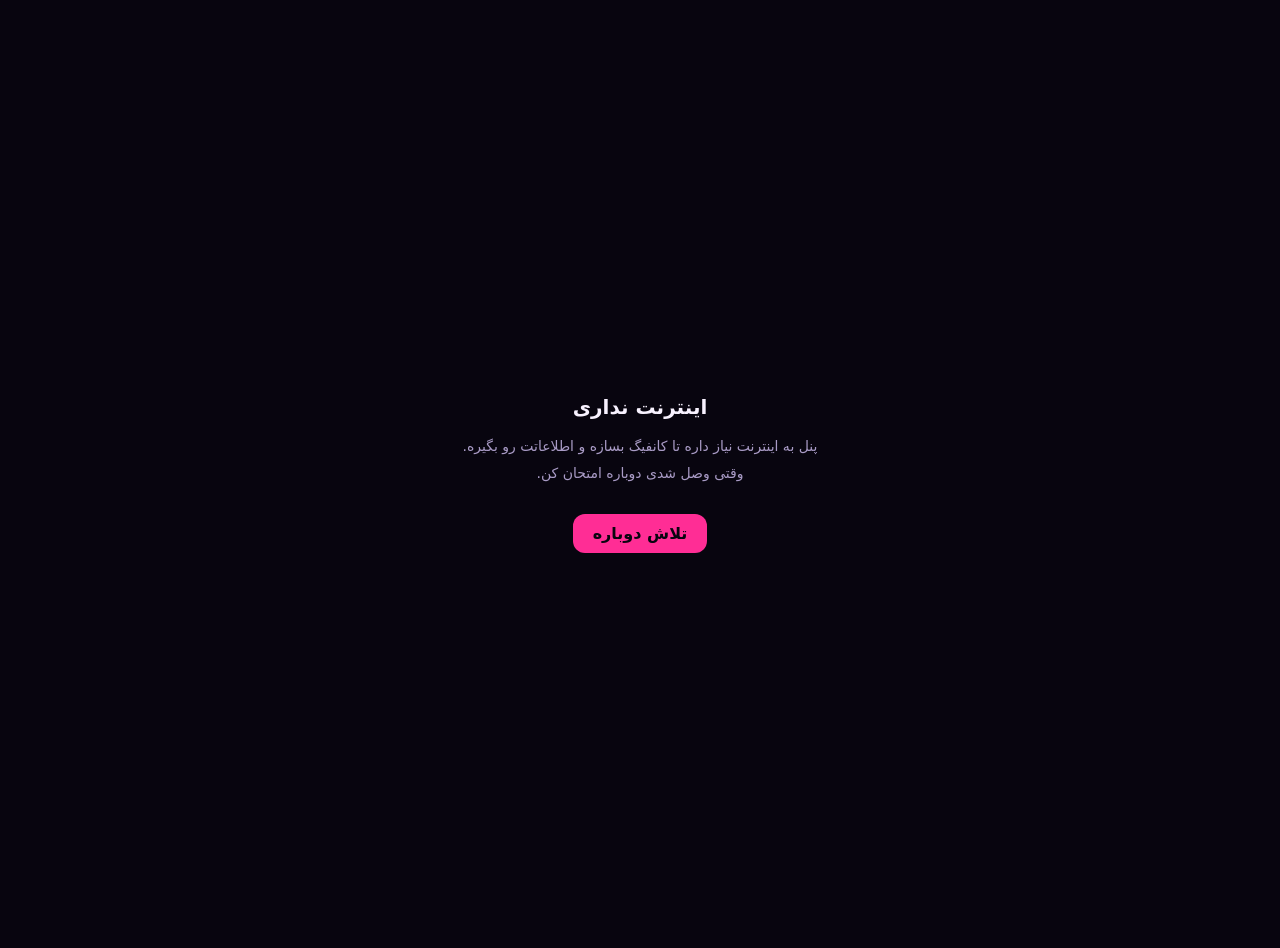
<file: public/offline.html>
<!DOCTYPE html>
<html lang="fa" dir="rtl">
<head>
<meta charset="UTF-8"/>
<meta name="viewport" content="width=device-width,initial-scale=1,viewport-fit=cover"/>
<meta name="robots" content="noindex"/>
<meta name="theme-color" content="#08050F"/>
<title>آفلاین • IMRC</title>
<style>
  body{margin:0;min-height:100vh;display:flex;align-items:center;justify-content:center;background:#08050F;color:#F8F2FF;font-family:Vazirmatn,system-ui,sans-serif;padding:24px;text-align:center}
  .box{max-width:360px}
  h1{font-size:20px;margin:0 0 10px}
  p{color:#A99BC6;line-height:1.9;font-size:14px}
  button{margin-top:14px;background:#FF2D95;color:#08050F;border:0;border-radius:12px;padding:10px 20px;font:inherit;font-weight:700;cursor:pointer}
  html:not([lang="en"]) .en{display:none}
  html[lang="en"] .fa{display:none}
</style>
</head>
<body>
<div class="box">
  <h1><span class="fa">اینترنت نداری</span><span class="en">You're offline</span></h1>
  <p><span class="fa">پنل به اینترنت نیاز داره تا کانفیگ بسازه و اطلاعاتت رو بگیره. وقتی وصل شدی دوباره امتحان کن.</span>
     <span class="en">The panel needs an internet connection to build configs and load your data. Try again once you're connected.</span></p>
  <button type="button" onclick="location.reload()"><span class="fa">تلاش دوباره</span><span class="en">Try again</span></button>
</div>
<script>
  var l = localStorage.getItem("IMRC_lang") === "en" ? "en" : "fa";
  document.documentElement.lang = l;
  document.documentElement.dir = l === "en" ? "ltr" : "rtl";
</script>
</body>
</html>
</file>
